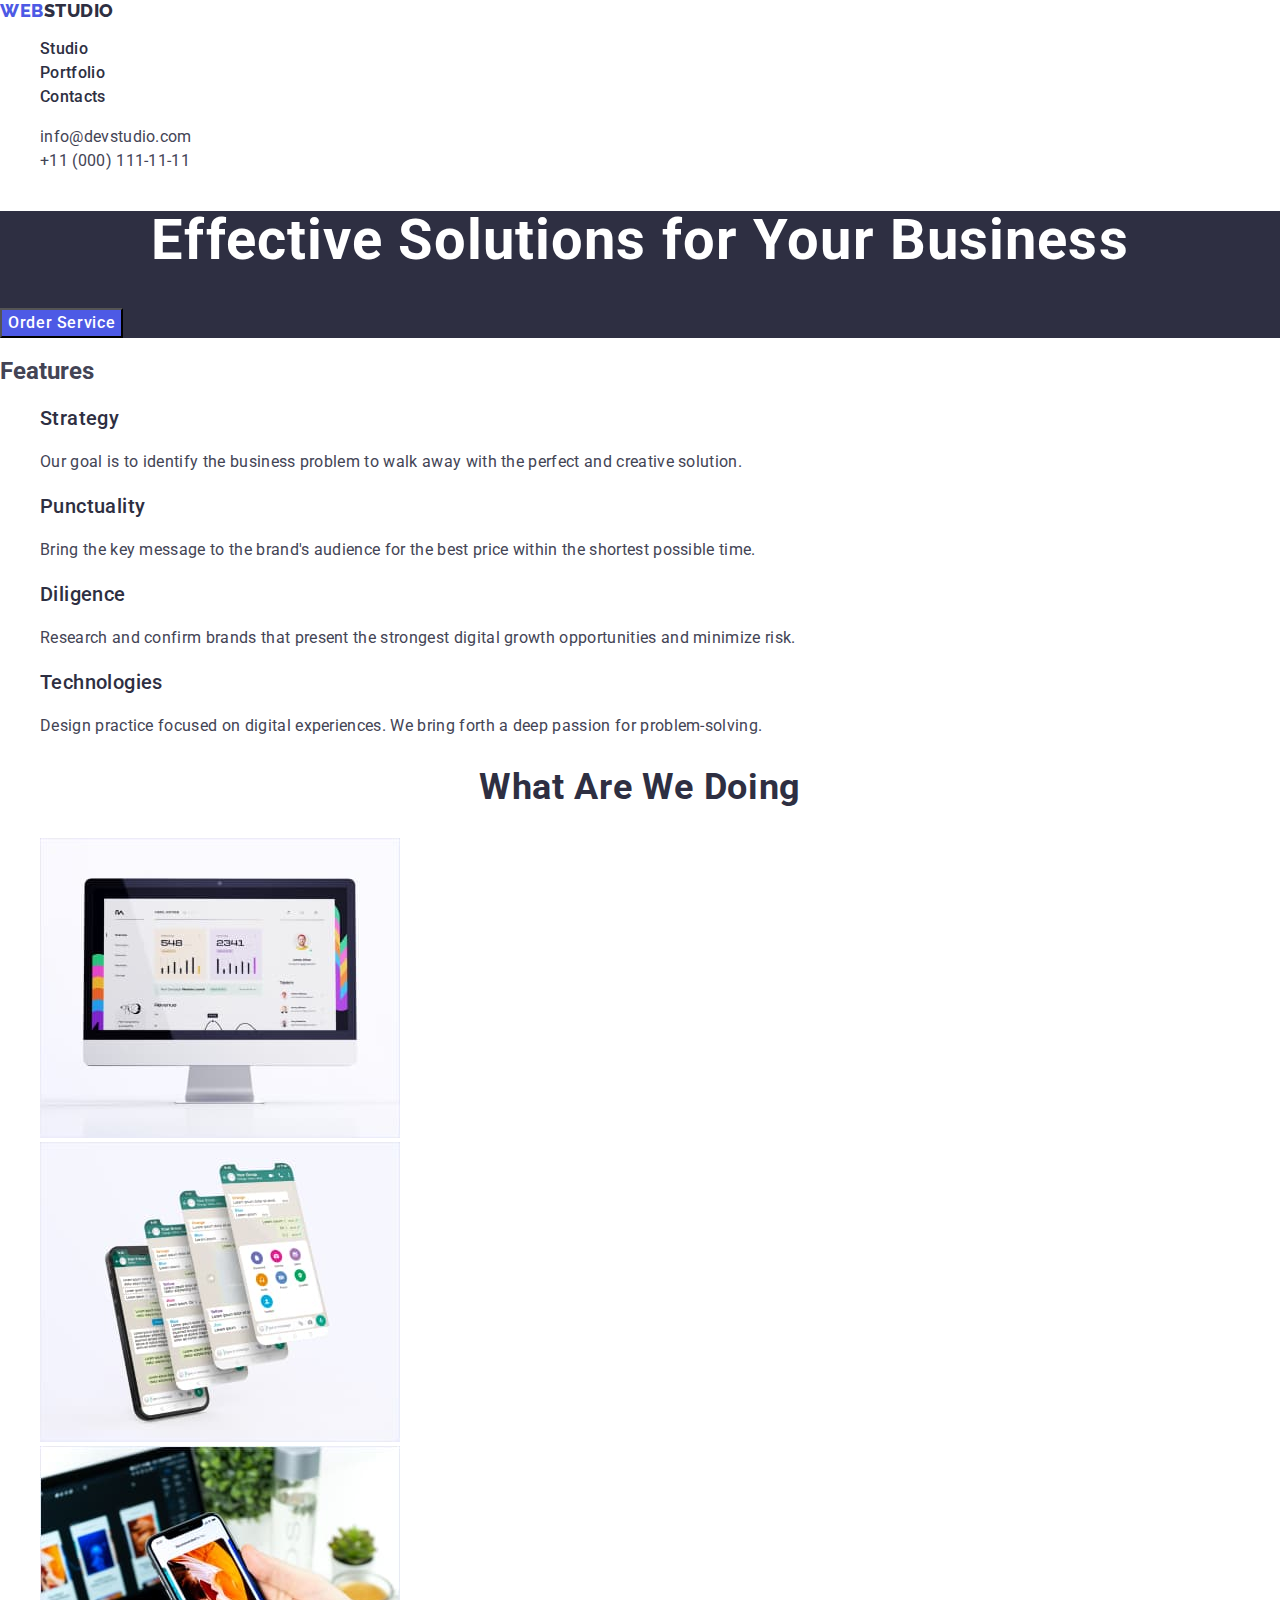
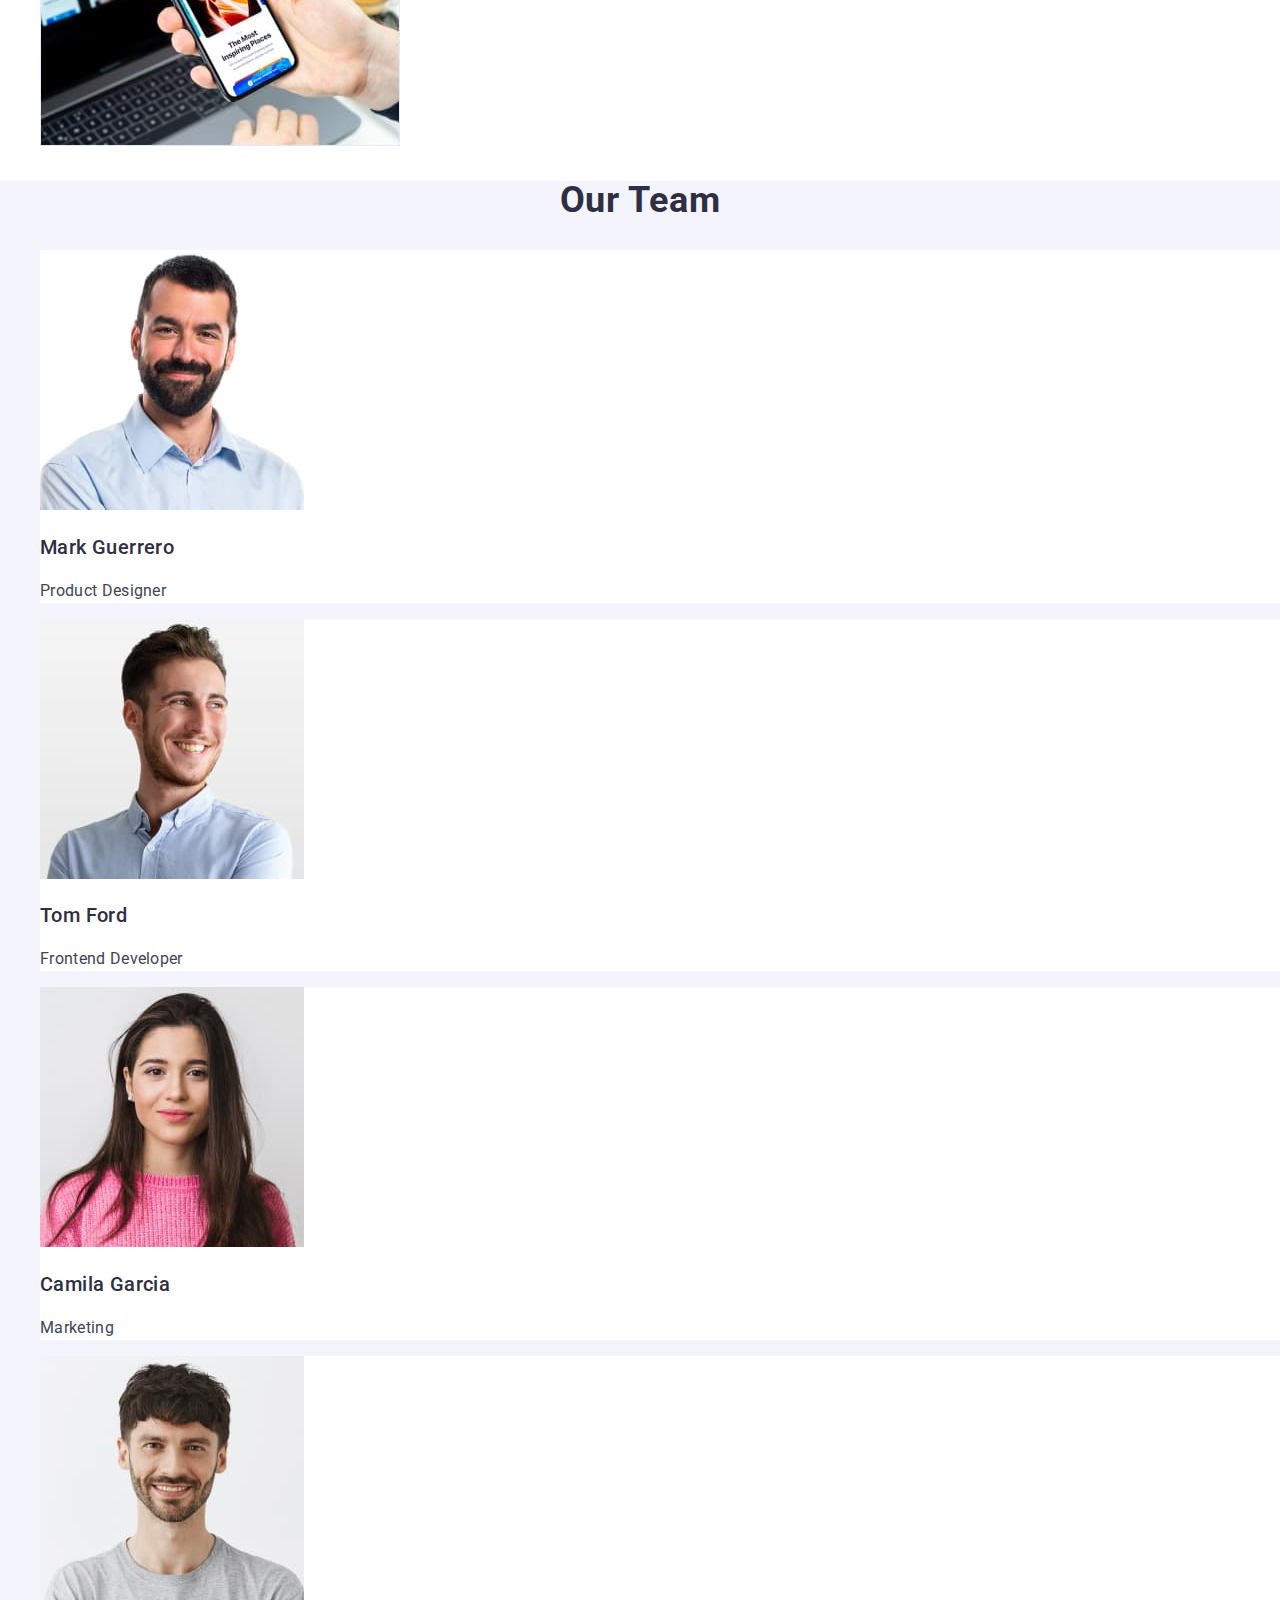
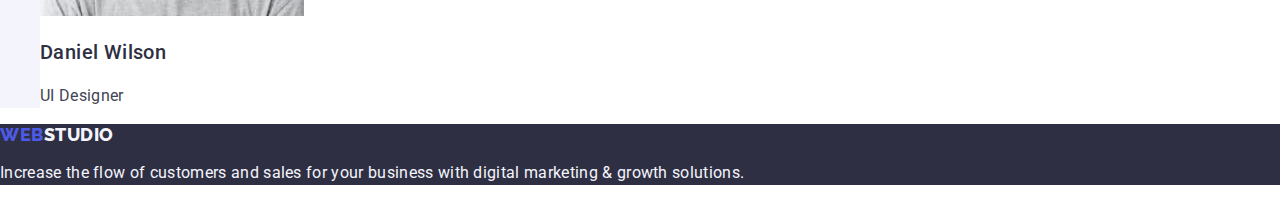
<file: index.html>
<!DOCTYPE html>
<html lang="en">
  <head>
    <meta charset="UTF-8" />
    <meta name="description" content="WebStudio description meta tag content" />
    <title>WebStudio</title>
    <link rel="preconnect" href="https://fonts.googleapis.com" />
    <link rel="preconnect" href="https://fonts.gstatic.com" crossorigin />
    <link
      href="https://fonts.googleapis.com/css2?family=Raleway:wght@800&family=Roboto:wght@400;500;700;900&display=swap"
      rel="stylesheet"
    />
    <link
      rel="stylesheet"
      href="https://cdn.jsdelivr.net/npm/modern-normalize@1.1.0/modern-normalize.min.css"
    />
    <link rel="stylesheet" href="./css/styles.css" />
  </head>

  <body>
    <header>
      <nav>
        <a class="logo link" href="./index.html"
          >Web<span class="logo-studio">Studio</span></a
        >
        <ul class="list">
          <li><a class="main-nav link" href="./index.html">Studio</a></li>
          <li>
            <a class="main-nav link" href="./portfolio.html">Portfolio</a>
          </li>
          <li><a class="main-nav link" href="">Contacts</a></li>
        </ul>
      </nav>
      <address class="address-link">
        <ul class="list">
          <li>
            <a class="link-address link" href="mailto:info@devstudio.com"
              >info@devstudio.com</a
            >
          </li>
          <li>
            <a class="link-address link" href="tel:+110001111111"
              >+11 (000) 111-11-11</a
            >
          </li>
        </ul>
      </address>
    </header>

    <main>
      <section class="main-section">
        <h1 class="main-title">Effective Solutions for Your Business</h1>
        <button class="main-button" type="button">Order Service</button>
      </section>
      <section>
        <h2>Features</h2>
        <ul class="list">
          <li>
            <h3 class="third-title">Strategy</h3>
            <p class="description">
              Our goal is to identify the business problem to walk away with the
              perfect and creative solution.
            </p>
          </li>

          <li>
            <h3 class="third-title">Punctuality</h3>
            <p class="description">
              Bring the key message to the brand's audience for the best price
              within the shortest possible time.
            </p>
          </li>

          <li>
            <h3 class="third-title">Diligence</h3>
            <p class="description">
              Research and confirm brands that present the strongest digital
              growth opportunities and minimize risk.
            </p>
          </li>

          <li>
            <h3 class="third-title">Technologies</h3>
            <p class="description">
              Design practice focused on digital experiences. We bring forth a
              deep passion for problem-solving.
            </p>
          </li>
        </ul>
      </section>
      <section>
        <h2 class="second-title">What are we doing</h2>

        <ul class="list">
          <li>
            <img
              src="./images/desktop.jpg"
              alt="Desktop Webpage"
              width="360"
              height="300"
            />
          </li>

          <li>
            <img
              src="./images/mobile_app.jpg"
              alt="Mobile App Interface"
              width="360"
              height="300"
            />
          </li>

          <li>
            <img
              src="./images/mobile_web.jpg"
              alt="Mobile Webpage"
              width="360"
              height="300"
            />
          </li>
        </ul>
      </section>
      <section class="team-section">
        <h2 class="second-title">Our Team</h2>

        <ul class="list">
          <li class="team-card">
            <img
              src="./images/mark_guerrero.jpg"
              alt="Mark Guerrero"
              width="264"
              height="260"
            />
            <h3 class="third-title">Mark Guerrero</h3>
            <p class="description">Product Designer</p>
          </li>

          <li class="team-card">
            <img
              src="./images/tom_ford.jpg"
              alt="Tom Ford"
              width="264"
              height="260"
            />
            <h3 class="third-title">Tom Ford</h3>
            <p class="description">Frontend Developer</p>
          </li>

          <li class="team-card">
            <img
              src="./images/camila_garcia.jpg"
              alt="Camila Garcia"
              width="264"
              height="260"
            />
            <h3 class="third-title">Camila Garcia</h3>
            <p class="description">Marketing</p>
          </li>

          <li class="team-card">
            <img
              src="./images/daniel_wilson.jpg"
              alt="Daniel Wilson"
              width="264"
              height="260"
            />
            <h3 class="third-title">Daniel Wilson</h3>
            <p class="description">UI Designer</p>
          </li>
        </ul>
      </section>
    </main>
    <footer class="footer-section">
      <a class="footer-logo link" href="./index.html"
        >Web<span class="footer-logo-studio">Studio</span></a
      >
      <p class="footer-text">
        Increase the flow of customers and sales for your business with digital
        marketing & growth solutions.
      </p>
    </footer>
  </body>
</html>
</file>
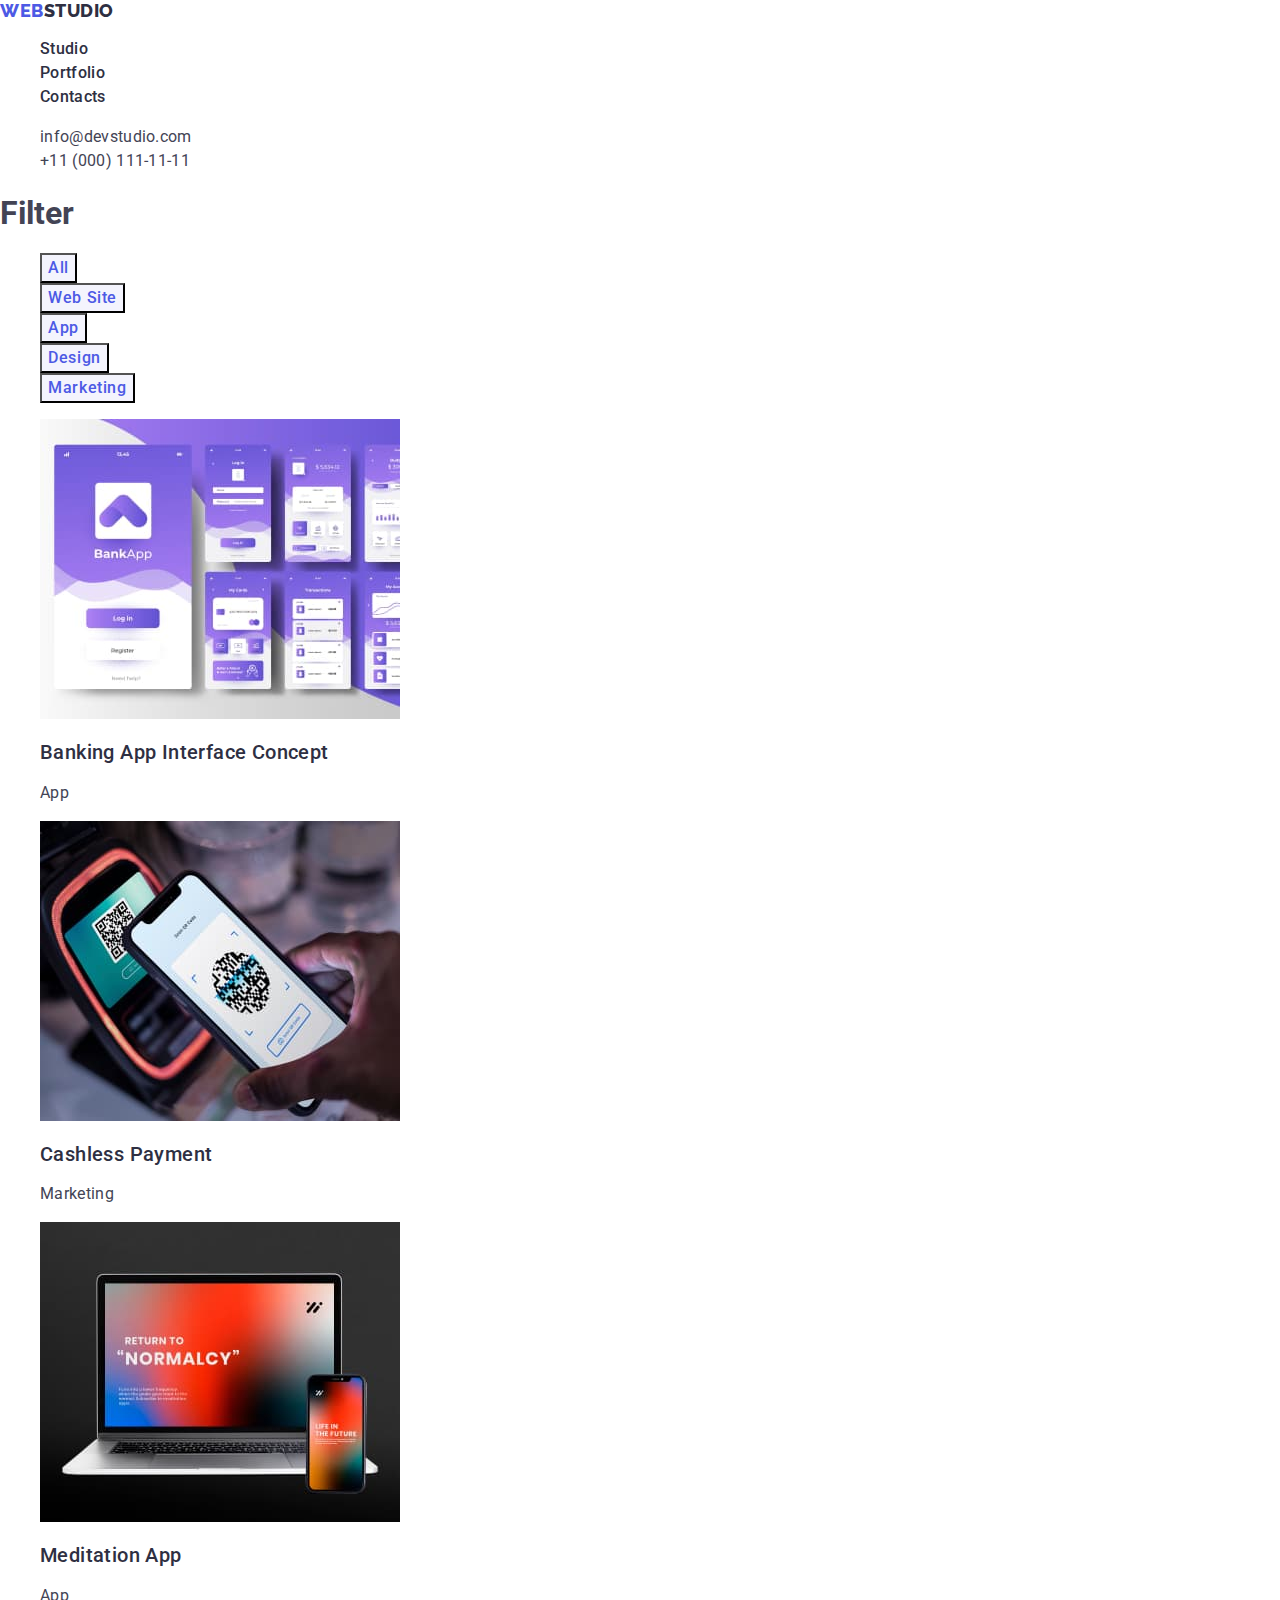
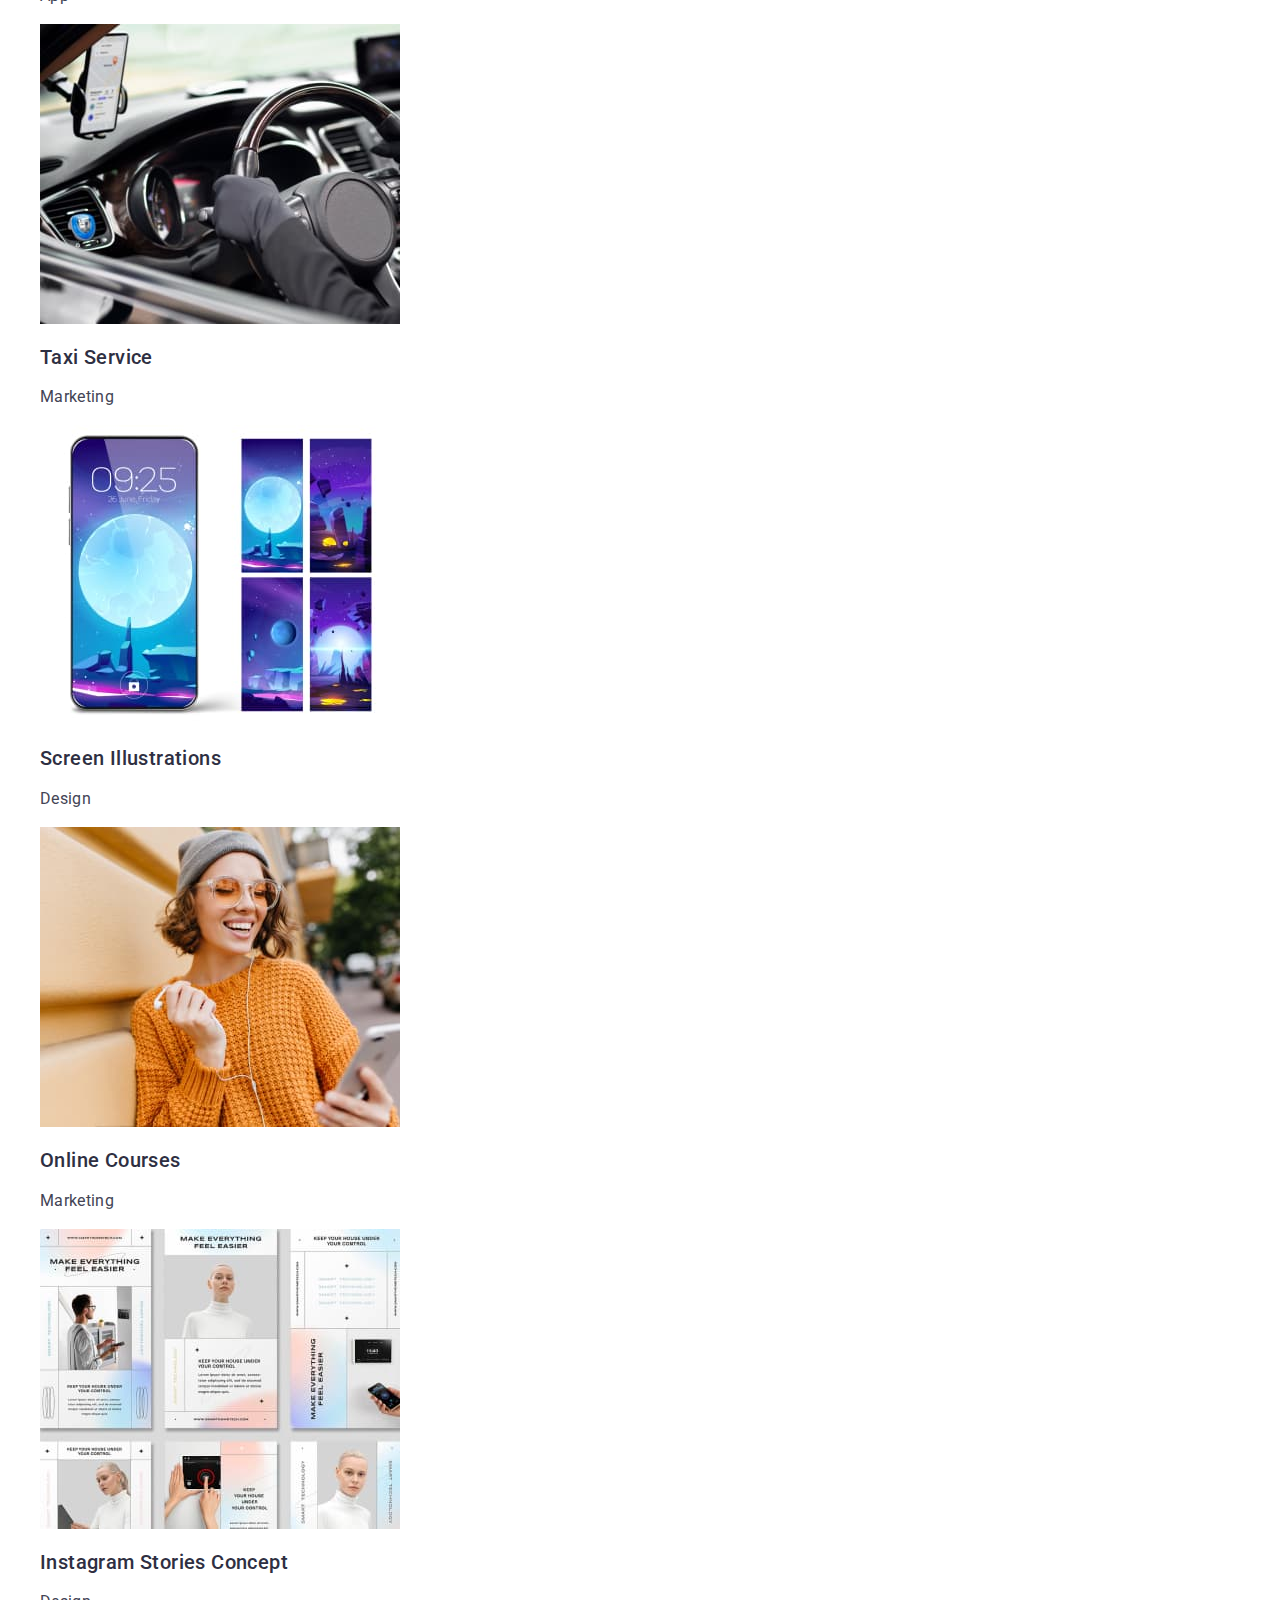
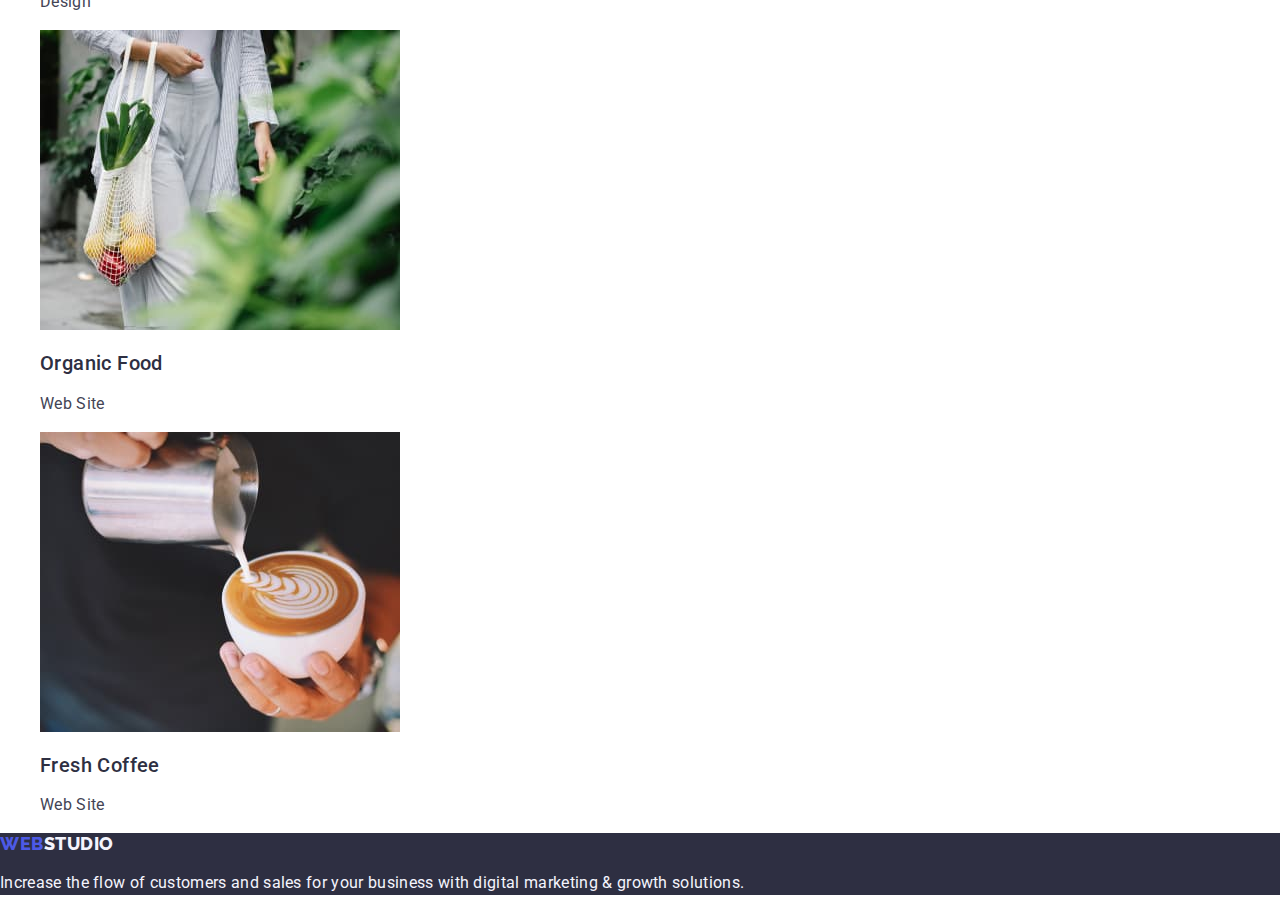
<file: portfolio.html>
<!DOCTYPE html>
<html lang="en">
  <head>
    <meta charset="UTF-8" />
    <meta name="viewport" content="width=device-width, initial-scale=1.0" />
    <title>Portfolio</title>
    <link rel="preconnect" href="https://fonts.googleapis.com" />
    <link rel="preconnect" href="https://fonts.gstatic.com" crossorigin />
    <link
      href="https://fonts.googleapis.com/css2?family=Raleway:wght@800&family=Roboto:wght@400;500;700;900&display=swap"
      rel="stylesheet"
    />
    <link
      rel="stylesheet"
      href="https://cdn.jsdelivr.net/npm/modern-normalize@1.1.0/modern-normalize.min.css"
    />
    <link rel="stylesheet" href="./css/styles.css" />
  </head>

  <body>
    <header>
      <nav>
        <a class="logo link" href="./index.html"
          >Web<span class="logo-studio">Studio</span></a
        >
        <ul class="list">
          <li><a class="main-nav link" href="./index.html">Studio</a></li>
          <li>
            <a class="main-nav link" href="./portfolio.html">Portfolio</a>
          </li>
          <li><a class="main-nav link" href="">Contacts</a></li>
        </ul>
      </nav>
      <address class="address-link">
        <ul class="list">
          <li>
            <a class="link-address link" href="mailto:info@devstudio.com"
              >info@devstudio.com</a
            >
          </li>
          <li>
            <a class="link-address link" href="tel:+110001111111"
              >+11 (000) 111-11-11</a
            >
          </li>
        </ul>
      </address>
    </header>

    <main>
      <section>
        <h1>Filter</h1>
        <ul class="list">
          <li><button class="button-filter" type="button">All</button></li>
          <li><button class="button-filter" type="button">Web Site</button></li>
          <li><button class="button-filter" type="button">App</button></li>
          <li><button class="button-filter" type="button">Design</button></li>
          <li>
            <button class="button-filter" type="button">Marketing</button>
          </li>
        </ul>
        <ul class="list">
          <li>
            <a class="link" href=""
              ><img
                src="./images/banking_app.jpg"
                alt="Banking App Interface Concept"
                width="360"
                height="300"
              />
              <h2 class="third-title">Banking App Interface Concept</h2>
              <p class="description">App</p>
            </a>
          </li>
          <li>
            <a class="link" href="">
              <img
                src="./images/cashless_payment.jpg"
                alt="Cashless Payment"
                width="360"
                height="300"
              />
              <h2 class="third-title">Cashless Payment</h2>
              <p class="description">Marketing</p>
            </a>
          </li>
          <li>
            <a class="link" href="">
              <img
                src="./images/meditation_app.jpg"
                alt="Meditation App"
                width="360"
                height="300"
              />
              <h2 class="third-title">Meditation App</h2>
              <p class="description">App</p>
            </a>
          </li>
          <li>
            <a class="link" href="">
              <img
                src="./images/taxi_service.jpg"
                alt="Taxi Service"
                width="360"
                height="300"
              />
              <h2 class="third-title">Taxi Service</h2>
              <p class="description">Marketing</p>
            </a>
          </li>
          <li>
            <a class="link" href="">
              <img
                src="./images/screen_illustrator.jpg"
                alt="Screen Illustrations"
                width="360"
                height="300"
              />
              <h2 class="third-title">Screen Illustrations</h2>
              <p class="description">Design</p>
            </a>
          </li>
          <li>
            <a class="link" href="">
              <img
                src="./images/online_courses.jpg"
                alt="Online Courses"
                width="360"
                height="300"
              />
              <h2 class="third-title">Online Courses</h2>
              <p class="description">Marketing</p>
            </a>
          </li>
          <li>
            <a class="link" href="">
              <img
                src="./images/instagram_story.jpg"
                alt="Instagram Stories Concept"
                width="360"
                height="300"
              />
              <h2 class="third-title">Instagram Stories Concept</h2>
              <p class="description">Design</p>
            </a>
          </li>
          <li>
            <a class="link" href="">
              <img
                src="./images/organic_food.jpg"
                alt="Organic Food"
                width="360"
                height="300"
              />
              <h2 class="third-title">Organic Food</h2>
              <p class="description">Web Site</p>
            </a>
          </li>
          <li>
            <a class="link" href="">
              <img
                src="./images/fresh_coffee.jpg"
                alt="Fresh Coffee"
                width="360"
                height="300"
              />
              <h2 class="third-title">Fresh Coffee</h2>
              <p class="description">Web Site</p>
            </a>
          </li>
        </ul>
      </section>
    </main>

    <footer class="footer-section">
      <a class="footer-logo link" href="./index.html"
        >Web<span class="footer-logo-studio">Studio</span></a
      >
      <p class="footer-text">
        Increase the flow of customers and sales for your business with digital
        marketing & growth solutions.
      </p>
    </footer>
  </body>
</html>
</file>
<file: css/styles.css>
:root {
  --primary-state: #4d5ae5;
  --secondary-state: #404bbf;
  --slate: #434455;
  --navyblue: #2e2f42;
  --white: #ffffff;
  --cloud: #f4f4fd;
}

body {
  font-family: Roboto, sans-serif;
  background-color: var(--white);
  color: var(--slate);
}

.list {
  list-style: none;
}

.link {
  text-decoration: none;
}

.logo {
  font-size: 18px;
  font-family: Raleway, sans-serif;
  font-weight: 800;
  line-height: 1.17;
  letter-spacing: 0.03em;
  text-transform: uppercase;
  color: var(--primary-state);
}

.logo-studio {
  color: var(--navyblue);
}

.main-nav {
  font-size: 16px;
  font-weight: 500;
  line-height: 1.5;
  letter-spacing: 0.02em;
  color: var(--navyblue);
}

.main-nav:hover,
.main-nav:focus {
  color: var(--secondary-state);
}

.address-link {
  font-style: normal;
}

.link-address {
  font-size: 16px;
  line-height: 1.5;
  letter-spacing: 0.02em;
  font-style: normal;
  color: inherit;
}

.link-address:hover,
.link-address:focus {
  color: var(--secondary-state);
}

.main-section {
  background-color: var(--navyblue);
}

.main-title {
  color: var(--white);
  text-align: center;
  font-size: 56px;
  font-weight: 700;
  line-height: 1.07;
  letter-spacing: 0.02em;
}

.main-button {
  color: var(--white);
  font-size: 16px;
  font-weight: 500;
  line-height: 1.5;
  letter-spacing: 0.04em;
  background-color: var(--primary-state);
  cursor: pointer;
}

.main-button:hover,
.main-button:focus {
  background-color: var(--secondary-state);
}

.third-title {
  font-size: 20px;
  font-weight: 500;
  line-height: 1.2;
  letter-spacing: 0.02em;
  color: var(--navyblue);
}

.description {
  font-size: 16px;
  line-height: 1.5;
  letter-spacing: 0.02em;
  color: var(--slate);
}

.second-title {
  color: var(--navyblue);
  text-align: center;
  font-size: 36px;
  font-weight: 700;
  line-height: 1.11;
  letter-spacing: 0.02em;
  text-transform: capitalize;
}

.team-section {
  background-color: var(--cloud);
}

.team-card {
  background-color: var(--white);
}

.button-filter {
  font-size: 16px;
  font-weight: 500;
  line-height: 1.5;
  letter-spacing: 0.04em;
  color: var(--primary-state);
  background-color: var(--cloud);
  cursor: pointer;
}

.button-filter:hover,
.button-filter:focus {
  color: var(--white);
  background-color: #404bbf;
}

.footer-section {
  background-color: var(--navyblue);
}

.footer-logo {
  font-size: 18px;
  font-family: Raleway, sans-serif;
  font-weight: 800;
  line-height: 1.17;
  letter-spacing: 0.03em;
  text-transform: uppercase;
  color: var(--primary-state);
}

.footer-logo-studio {
  color: var(--cloud);
}

.footer-text {
  font-size: 16px;
  line-height: 1.5;
  letter-spacing: 0.02em;
  color: var(--cloud);
}
</file>
